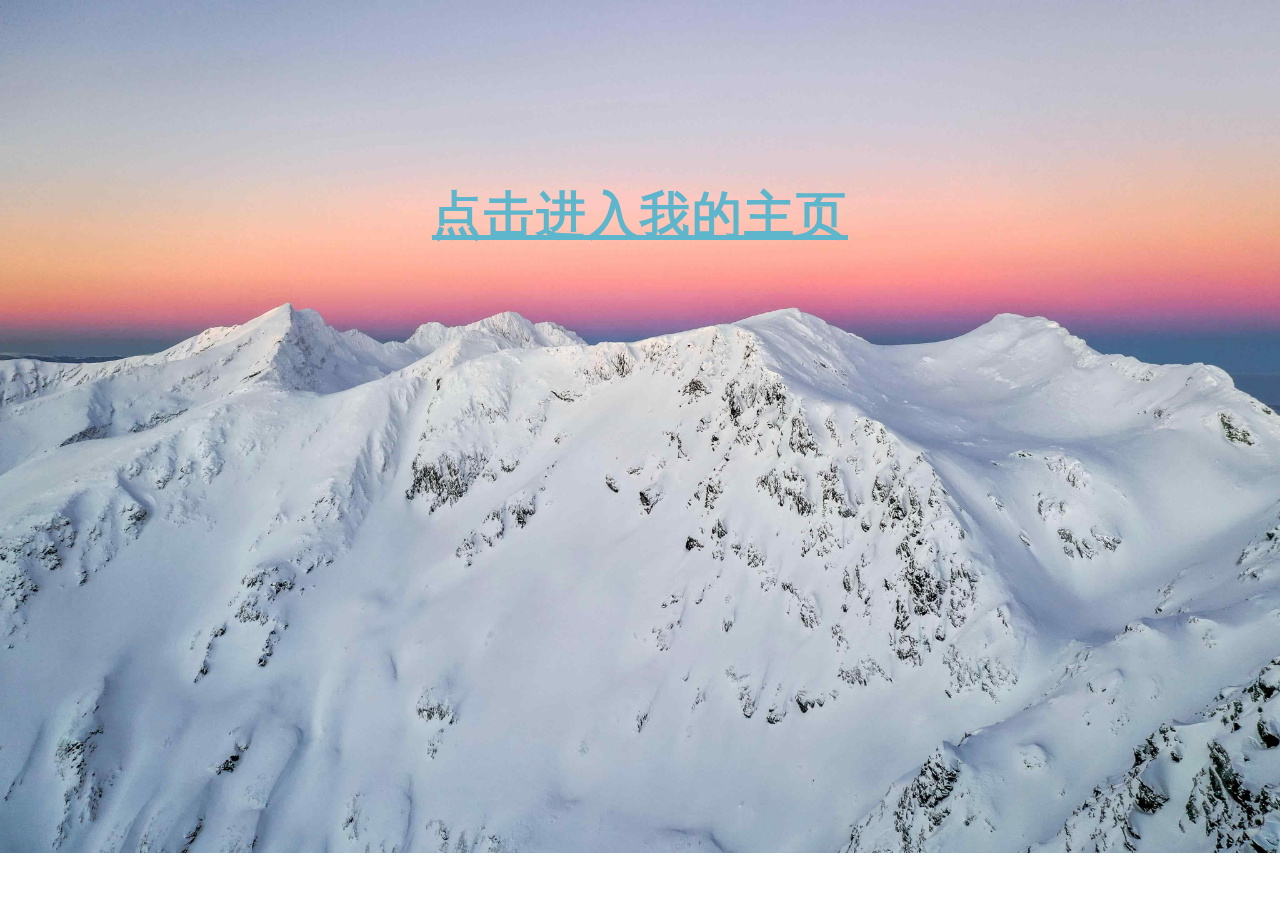
<file: index/index.html>
<html>
     <head>
        <script src="../index/index.js" type="text/javascript"></Script>
        <link rel="stylesheet"  type="text/css" href="../index/index.css" />
        <meta charset="utf-8">
        <title>  sigh in </title>
     </head>
    <body>
        <center>
        <a  href="../me/me.html" > <br><br> <br>  点击进入我的主页 </a>
        </center>
    </body>
</html>
</file>
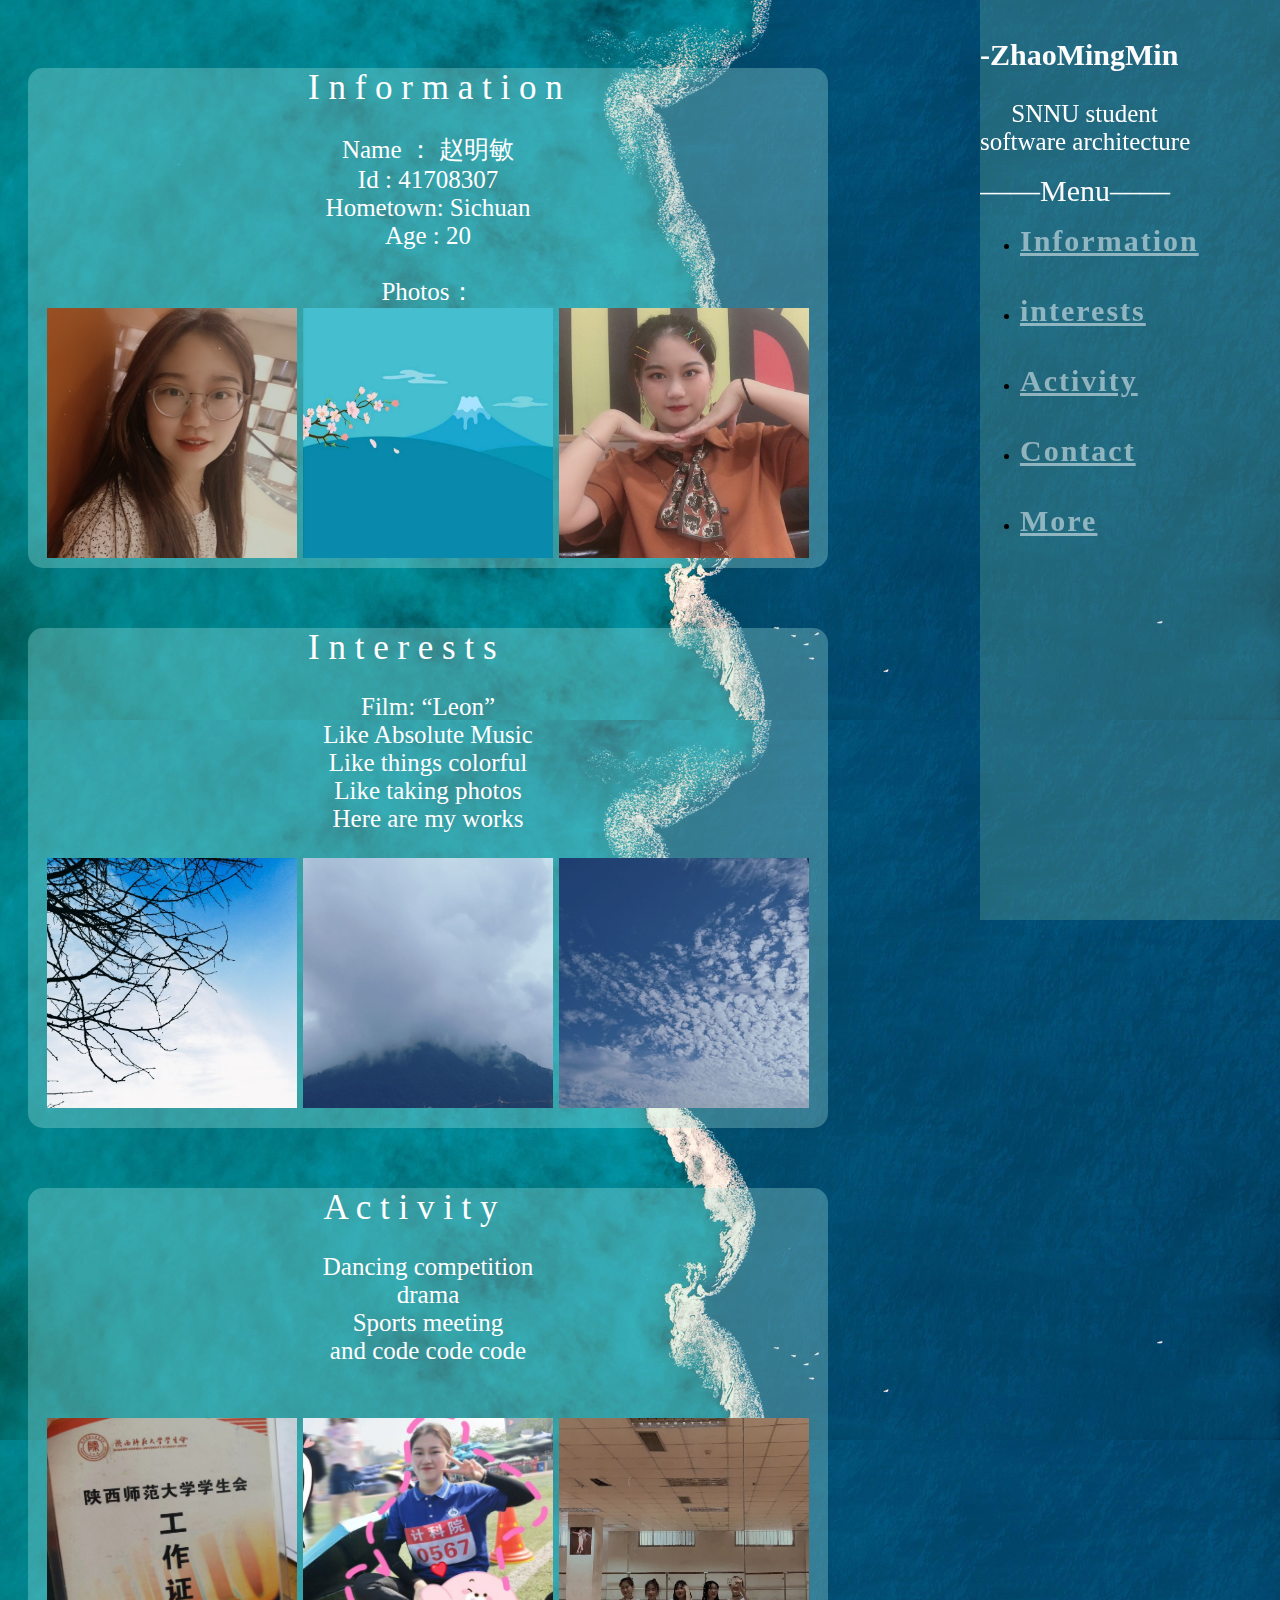
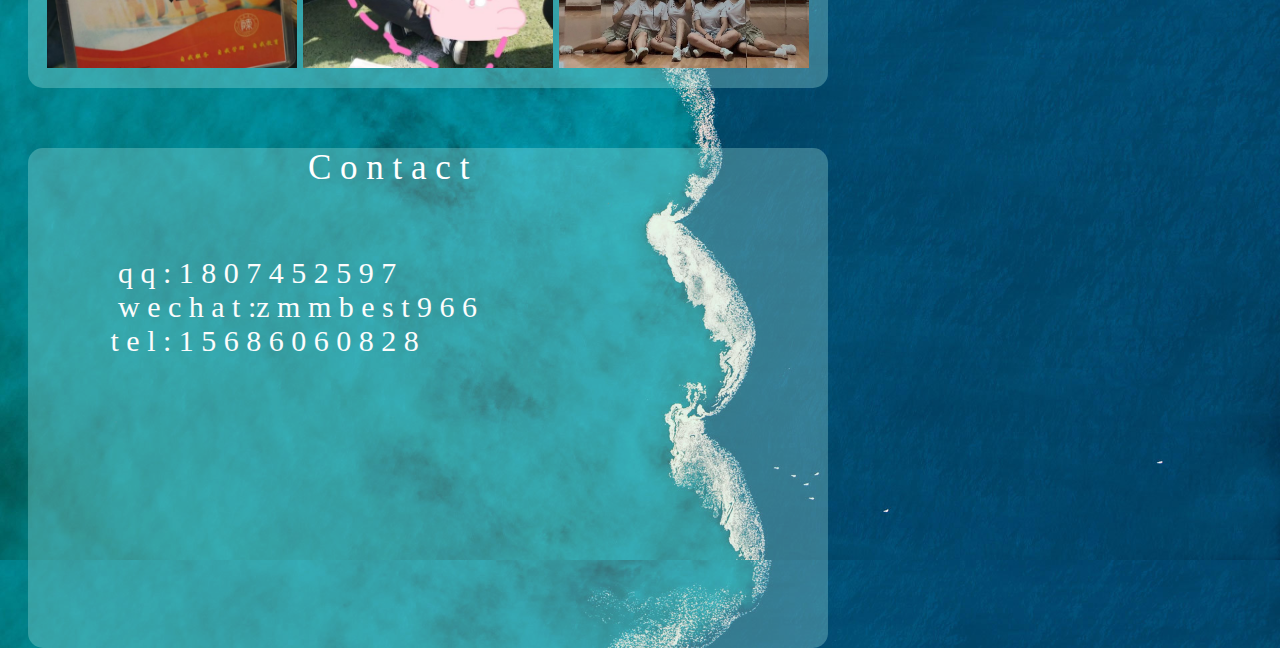
<file: me/me.html>
<html>
    <head>
        <link rel="stylesheet"  type="text/css" href="../me/me.css" />
        <title> home to zmm</title>
        <meta charset="utf-8">
       
    </head>
    <body>
        <div id="one" >  
        <p0> 
         I n f o r m a t i o n <br>
        </p0>
        <p> 
          Name    ： 赵明敏<br>
          Id    : 41708307<br>
          Hometown: Sichuan<br>
          Age     : 20<br>
        </p>
        <p>Photos：<br>
            <img src="../pic/me1.jpg"  width="250px" height="250px" >
            <img src="../pic/3.jpg"  width="250px" height="250px" > 
            <img src="../pic/me2.jpg"  width="250px" height="250px" >
           
        </p>
        </div>
        <div id="two" >  
            <p0> 
            I n t e r e s t s<br>
            </p0>  
            <p> 
                Film: “Leon”<br>
                Like Absolute Music<br>
                Like things colorful<br>
                Like taking photos<br>
                Here are my works<br>
              </p>
              <p>
                <img src="../pic/1.jpg"  width="250px" height="250px" >
                <img src="../pic/2.jpg"  width="250px" height="250px" >
                <img src="../pic/yun.jpg"  width="250px" height="250px" >
            </p> 
        </div>
        <div id="three" >  
                <p0> 
                &nbsp; A c t i v i t y<br>
                </p0>  
            <p> 
                Dancing competition<br>
                drama<br>
                Sports meeting<br>
                and code code code <br>
            </p>
            <p><br>
                <img src="../pic/a1.jpg"  width="250px" height="250px" >
                <img src="../pic/a2.jpg"  width="250px" height="250px" >
                <img src="../pic/a3.jpg"  width="250px" height="250px" >
            </p> 
            </div>
        </div>
        <div id="four" >  
            <p0> 
             C o n t a c t<br>
            </p0>  
            <p2> <br> <br>
               &nbsp; &nbsp;&nbsp;&nbsp; &nbsp;&nbsp; &nbsp;&nbsp; q q : 1 8 0 7 4 5 2 5 9 7 <br>
               &nbsp; &nbsp;&nbsp;&nbsp; &nbsp;&nbsp; &nbsp;&nbsp; w e c h a t :z m m b e s t 9 6 6  <br>
               &nbsp; &nbsp;&nbsp;&nbsp; &nbsp;&nbsp; &nbsp;&nbsp;t e l : 1 5 6 8 6 0 6 0 8 2 8<br>
             </p2>   
        </div>
        <div class="sidenav text-center">
            <div ><br>
                <p2><b>-ZhaoMingMin</b></p2>
                <p3><br><br>
                   &nbsp;&nbsp;&nbsp;&nbsp; SNNU student<br>
                    software architecture </p3><br>
            </div>
            <header>
                <div ><br>
                        <p2 >——Menu——</p2>
                            <ul>
                                <li><a href="#one">Information</a></li><br><br>
                                <li ><a href="#two" >interests</a></li><br><br>
                                <li><a href="#three" >Activity</a></li><br><br>
                                <li><a href="#four" >Contact</a></li><br><br>
                                <li><a href="#five" >More</a></li><br><br>
                            </ul>
                </div>
            </header>
        </div>
    </body>
</html>
</file>
<file: index/index.css>
body
{
	background:url(../pic/bizhi.jpg);
	background-size:100%;
	background-repeat: no-repeat;
}
a{
	color:#5eb6cc;
	font-weight	:700;
	letter-spacing:2px;
	font-size:50px;

}
</file>
<file: me/me.css>
body
{
	background:url(../pic/hai2.jpg);
	background-size:100%;
	background-repeat: repeat;
}

 #one,#two,#three,#four
{   float: left;
	
	width:800px;   
	height:500px;   
    margin:0 auto;
    margin-top:60px;
    margin-left:20px;
	background-color:rgba(174, 240, 231, 0.3);
	border-radius:15px;
}

p{
	text-align: center; 
	font-size: 25px;
	color:rgb(255, 255, 255); 
	font-family:SimHei   ;
}
p0 {margin-left: 280px;
	display: inline;
	text-align: center; 
	font-size: 35px; 
	color:rgb(255, 255, 255);
	font-family: Microsoft YaHei ;
}
p1 {
	text-align: center; 
	font-size: 37px; 
	color:rgb(255, 255, 255);
	font-family: Microsoft YaHei ;
}
p2 {
	text-align: center; 
	font-size: 30px; 
	color:rgb(252, 252, 252); 
	font-family: Microsoft YaHei ;
}
p3{
	font-size: 25px;
	color:rgb(255, 255, 255); 
	font-family:SimHei   ;
}
p4{
	text-align: center; 
	font-size:100px;
	color:rgb(255, 255, 255);
	font-family:SimHei   ;
}

.sidenav{
	height:100%;
	width:300px;
	position:fixed;
	top:0px;
	right:0px;
	background: rgba(163, 241, 202, 0.2);
	overflow-x:hidden;
	padding-top:20px;

	} 
   a{
        color:#ffffff;
		font-weight	:700;
		letter-spacing:2px;
		font-size:30px;
		opacity:0.5;
		
	}
</file>
